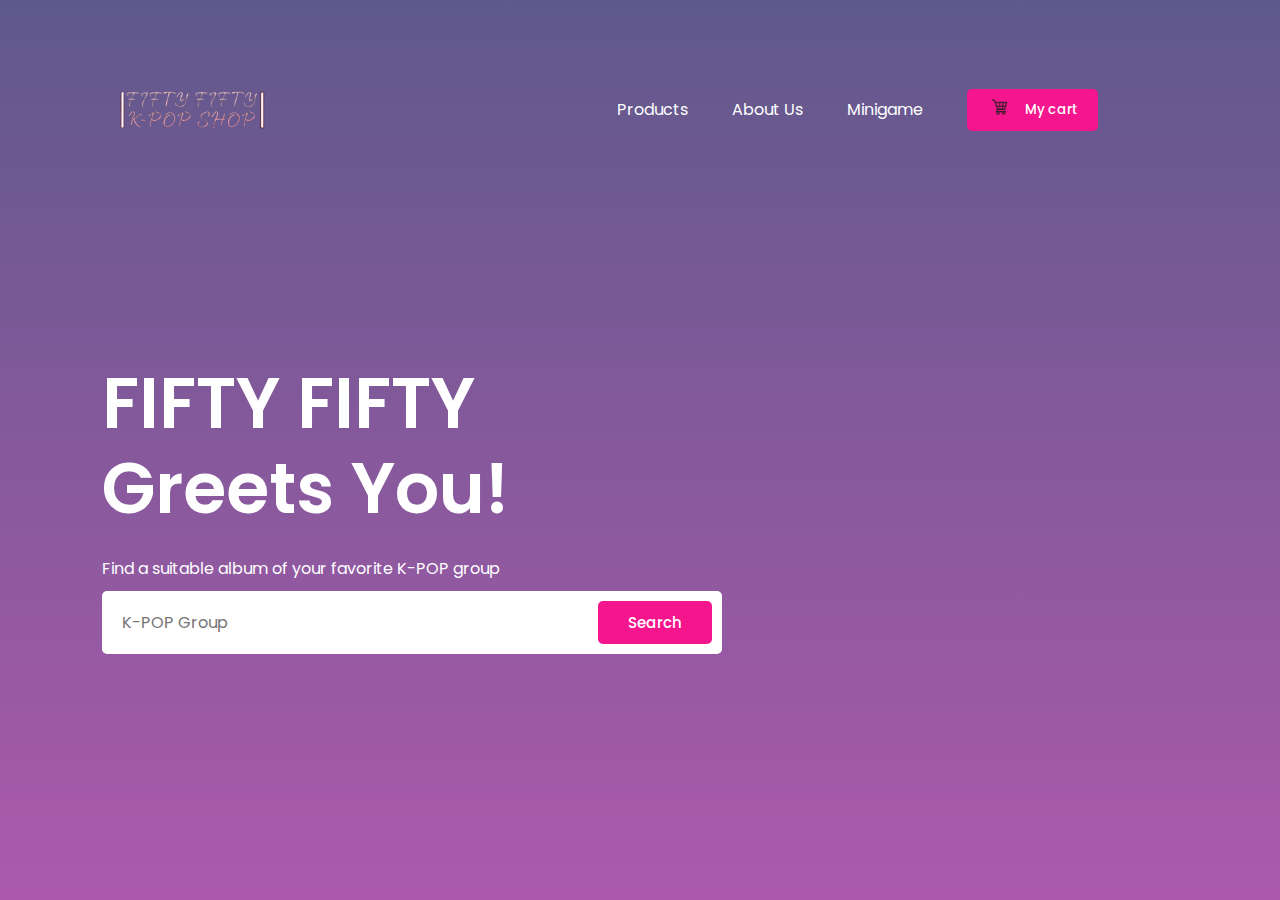
<file: index.html>
<!DOCTYPE html>
<html lang="en">
<head>
    <meta charset="UTF-8">
    <meta http-equiv="X-UA-Compatible" content="IE=edge">
    <meta name="viewport" content="width=device-width, initial-scale=1.0">
    <link rel="icon" href="img/felix.png" type="image/x-icon">
    <title>FIFTY FIFTY | K-POP Staff SHOP</title>
    <link rel="stylesheet" href="css/styles_home.css">
    <link rel="stylesheet" href="https://fonts.googleapis.com/css2?family=Poppins:wght@400;600&display=swap">

</head>
<body>
<div class="container">
    <nav>
        <img src="img/logo.png" class="logo">
        <ul>
            <li><a href="products.html">Products</a></li>
            <li><a href="about.html">About Us</a></li>
            <li><a href="minigame.html">Minigame</a></li>
            <li><button class="btn">
                <a href="cart.html">
                    <img src="img/cart.webp" alt="Cart Icon">
                    <span>My cart</span> 
                </a>
            </button></li>
        </ul>
    </nav>
    <div class="content">
        <h1>FIFTY FIFTY<br>Greets You!</h1>
        <p>Find a suitable album of your favorite K-POP group</p>
        <form>
            <input type="text" placeholder="K-POP Group">
            <button type="submit" class="btn">Search</button>
        </form>
    </div>
</div>
</body>
</html>
</file>
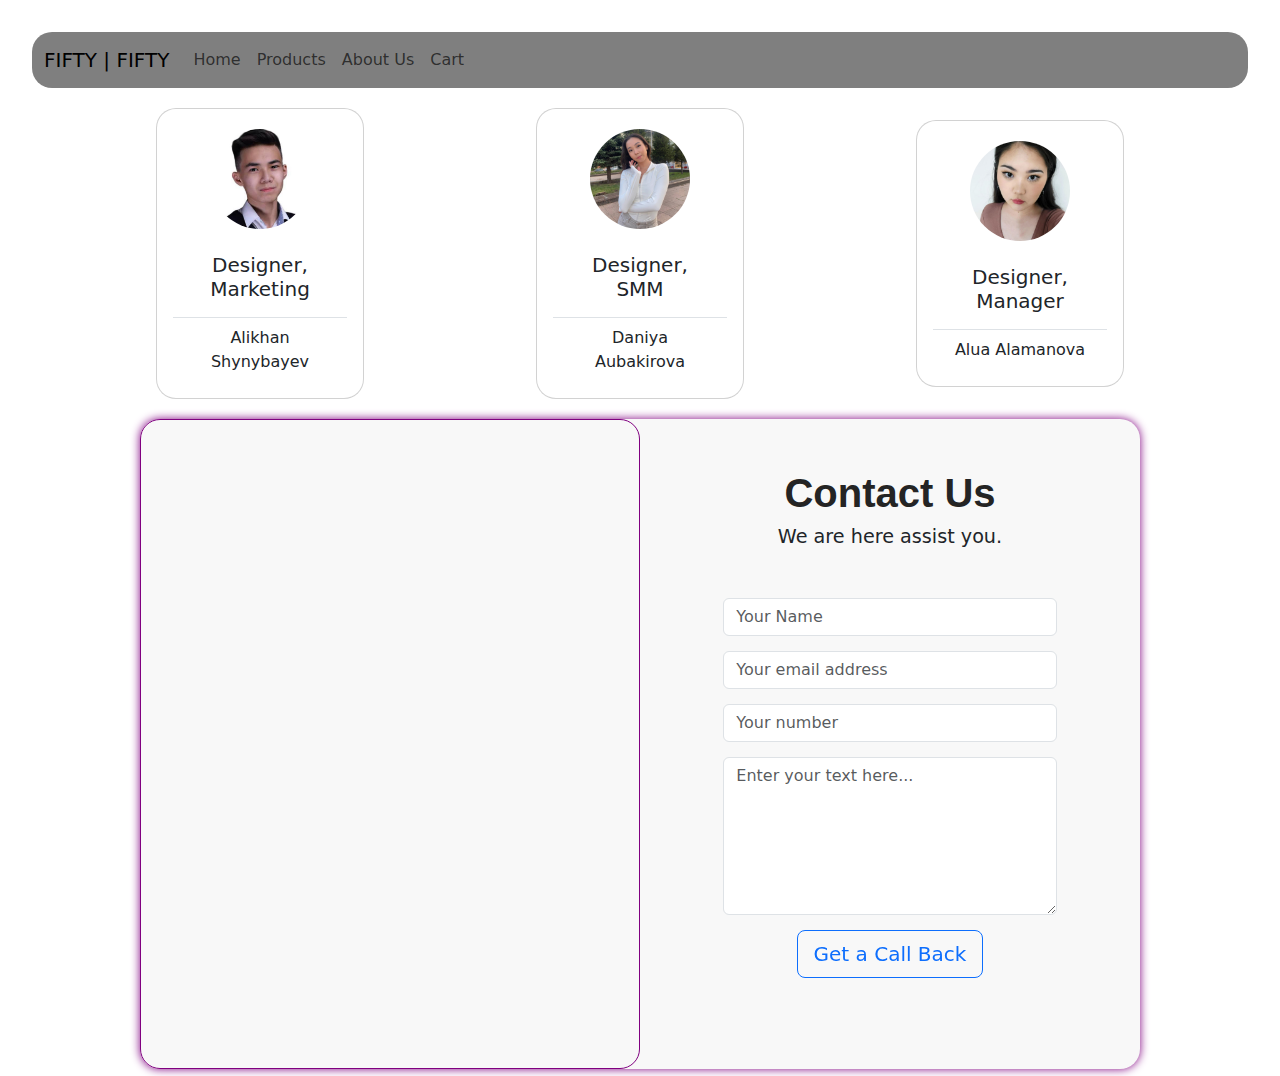
<file: about.html>
<!DOCTYPE html>
<html lang="en">
<head>
    <meta charset="UTF-8">
    <meta name="viewport" content="width=device-width, initial-scale=1.0">
    <link rel="icon" href="img/felix.png" type="image/x-icon">
    <link rel="stylesheet" href="css/styles_about.css">
    <link rel="stylesheet" href="https://fonts.googleapis.com/css2?family=Poppins:wght@400;600&display=swap">
    <link href="https://cdn.jsdelivr.net/npm/bootstrap@5.3.1/dist/css/bootstrap.min.css" rel="stylesheet">
    <title>About Us</title>
</head>
<body>
    <header>
        <nav class="navbar navbar-expand-sm" style="background-color: rgba(0, 0, 0, 0.5);">
            <div class="container-fluid">
                <a class="navbar-brand">FIFTY | FIFTY</a>
                <div class="collapse navbar-collapse" id="collapsibleNavbar">
                    <ul class="navbar-nav">
                        <li class="nav-item">
                            <a class="nav-link" href="home.html">Home</a>
                        </li>
    
                        <li class="nav-item">
                            <a class="nav-link" href="products.html">Products</a>
                        </li>
    
                        <li class="nav-item">
                            <a class="nav-link" href="about.html">About Us</a>
                        </li>  
    
                        <li class="nav-item">
                            <a class="nav-link" href="cart.html">Cart</a>
                        </li>  
                    </ul>
                    
                </div>
            </div>
        </nav>
    </header>
    <section class="creators">
        <div class="container">
            <div class="row">
                <div class="col-md-4">
                    <div class="card" style="width: 13rem; border-radius: 20px;">
                        <img class="card-img-top rounded-circle mx-auto d-block" src="img/alikh.jpg" alt="Card image cap" style="max-width: 100px; margin-top: 20px;">
                        <div class="card-body" style="text-align: center;">
                            <ul class="list-group list-group-flush">
                                <li class="list-group-item"><h5 class="card-title">Designer, Marketing</h5></li>
                                <li class="list-group-item">Alikhan Shynybayev</li>
                            </ul>
                        </div>
                    </div>
                </div>
                <div class="col-md-4">
                    <div class="card" style="width: 13rem; border-radius: 20px;">
                        <img class="card-img-top rounded-circle mx-auto d-block" src="img/daniya.jpg" alt="Card image cap" style="max-width: 100px; margin-top: 20px;">
                        <div class="card-body" style="text-align: center;">
                            <ul class="list-group list-group-flush">
                                <li class="list-group-item"><h5 class="card-title">Designer, <br>SMM</h5></li>
                                <li class="list-group-item">Daniya Aubakirova</li>
                            </ul>
                        </div>
                    </div>
                </div>
                <div class="col-md-4">
                    <div class="card" style="width: 13rem; border-radius: 20px;">
                        <img class="card-img-top rounded-circle mx-auto d-block" src="img/alua.jpg" alt="Card image cap" style="max-width: 100px; margin-top: 20px;">
                        <div class="card-body" style="text-align: center;">
                            <ul class="list-group list-group-flush">
                                <li class="list-group-item"><h5 class="card-title">Designer, Manager</h5></li>
                                <li class="list-group-item">Alua Alamanova</li>
                            </ul>
                        </div>
                    </div>
                </div>
            </div>
        </div>
    </section>
    <section id="contact">
        <div class="container2" id="contact-us">
            <div class="map">
                <iframe src="https://www.google.com/maps/embed?pb=!1m18!1m12!1m3!1d2506.044927235221!2d71.40462671306561!3d51.08917837160327!2m3!1f0!2f0!3f0!3m2!1i1024!2i768!4f13.1!3m3!1m2!1s0x424585af46faabe1%3A0x4bf7a1badd3a8837!2z0KLQoNCmIE1FR0EgU2lsayBXYXk!5e0!3m2!1sru!2skz!4v1694775279419!5m2!1sru!2skz" width="500px" height="650px" frameborder="0" style="border: 1px solid purple; border-radius: 20px;" allowfullscreen></iframe>
            </div>
            <div class="contact-form">
                <h3 class="title">Contact Us</h3>
                <h4 class="subtitle">We are here assist you.</h4>
                <form>
                    <div class="col-sm-8" style="margin: auto; margin-bottom: 3%;">
                        <input type="name" class="form-control" id="Name" placeholder="Your Name">
                    </div>
                    <div class="col-sm-8" style="margin: auto; margin-bottom: 3%;">
                        <input type="email" class="form-control" id="email" placeholder="Your email address">
                    </div>
                    <div class="col-sm-8" style="margin: auto; margin-bottom: 3%;">
                        <input type="tel" class="form-control" id="tel" placeholder="Your number">
                    </div>
                    <div class="col-sm-8" style="margin: auto; margin-bottom: 3%;">
                        <textarea class="form-control" id="customTextarea" rows="6" placeholder="Enter your text here..." readonly></textarea>
                    </div>
                    <!-- <textarea name="text" id="" rows="8" placeholder="Your Message"></textarea> -->
                    <button type="button" class="btn btn-outline-primary btn-lg">Get a Call Back</button>
                </form>
            </div>
        </div>
    </section>
</body>
</html>
</file>
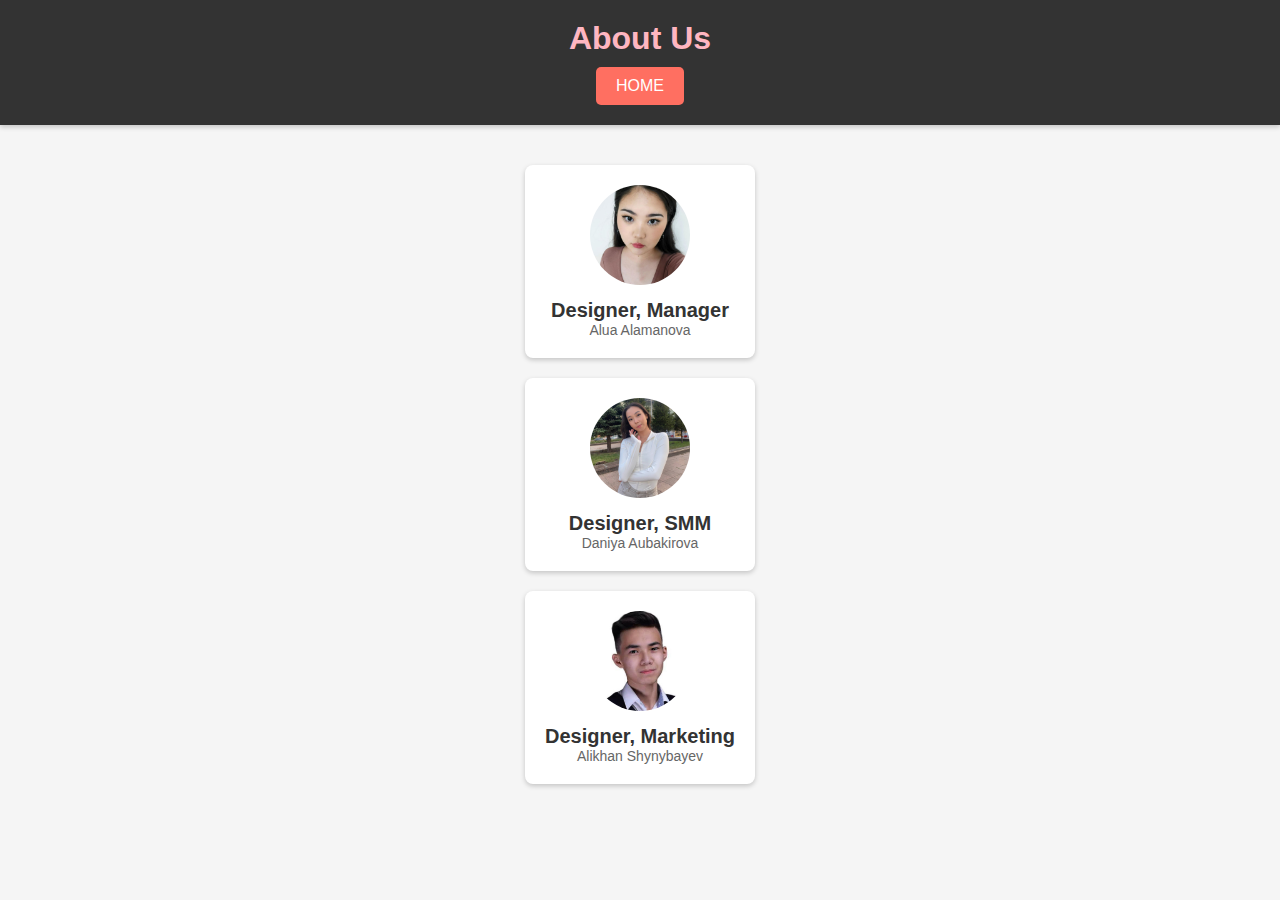
<file: AboutUs.html>
<!DOCTYPE html>
<html lang="en">
<head>
    <meta charset="UTF-8">
    <meta name="viewport" content="width=device-width, initial-scale=1.0">
    <link rel="icon" href="img/felix.png" type="image/x-icon">
    <link rel="stylesheet" href="css/styleabout.css">
    <link rel="stylesheet" href="https://fonts.googleapis.com/css2?family=Poppins:wght@400;600&display=swap">
    <title>About Us</title>
</head>
<body>
<header>
    <h1>About Us</h1>
        <a href="home.html" class="header-button">HOME</a>
</header>
<section class="creators">
    <div class="creators-section">
        <div class="creator">
            <img src="img/alua.jpg" alt="Creator 1">
            <h2>Designer, Manager</h2>
            <p>Alua Alamanova</p>
        </div>
        <div class="creator">
            <img src="img/daniya.jpg" alt="Creator 2">
            <h2>Designer, SMM</h2>
            <p>Daniya Aubakirova</p>
        </div>
        <div class="creator">
            <img src="img/alikh.jpg" alt="Creator 3">
            <h2>Designer, Marketing</h2>
            <p>Alikhan Shynybayev</p>
        </div>
    </div>
</body>
</html>
</file>
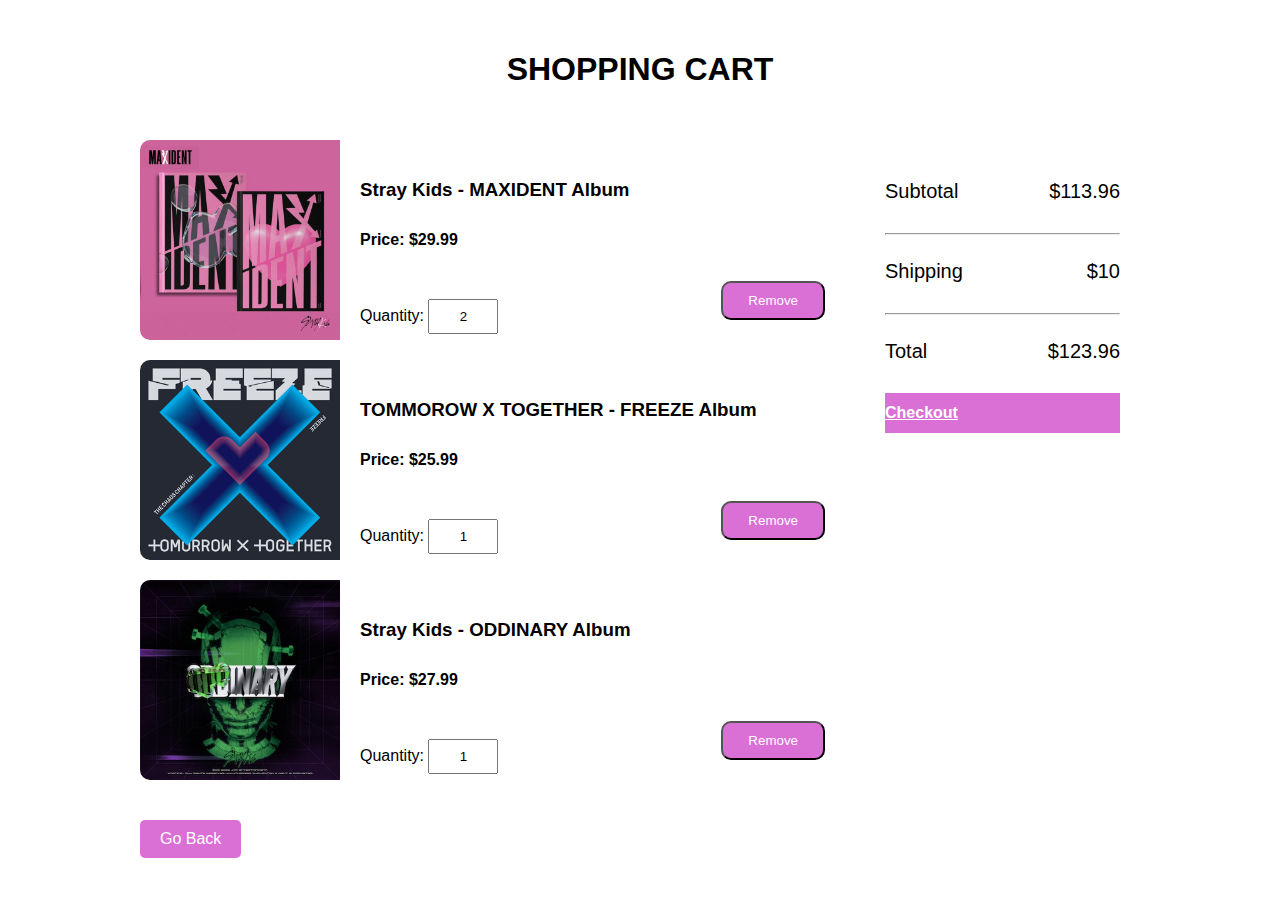
<file: cart.html>
<!DOCTYPE html>
<html lang="en">
<head>
  <meta charset="UTF-8">
  <meta name="viewport" content="width=device-width, initial-scale=1.0">
  <link rel="stylesheet" href="css/styles_cart.css">
  <link rel="icon" href="img/felix.png" type="image/x-icon">
  <link rel="stylesheet" href="https://fonts.googleapis.com/css2?family=Poppins:wght@400;600&display=swap">
  <title>FIFTY FIFTY | Shopping Cart</title>
</head>
<body>
<div class="wrapper">
  <h1>Shopping cart</h1>
  <div class="project">
    <div class="shop">
      <div class="box">
        <img src="img/maxident.jpg" alt="maxident">
        <div class="content">
          <h3>Stray Kids - MAXIDENT Album</h3>
          <h4>Price: $29.99</h4>
          <p class="unit">Quantity: <input value="2"></p>
          <button class="bttn">Remove</button>
        </div>
      </div>
      <div class="box">
        <img src="img/freeze.png" alt="freeze">
        <div class="content">
          <h3>TOMMOROW X TOGETHER - FREEZE Album</h3>
          <h4>Price: $25.99</h4>
          <p class="unit">Quantity: <input value="1"></p>
          <button class="bttn">Remove</button>
        </div>
      </div>
      <div class="box">
        <img src="img/oddinary.jpeg" alt="oddinary">
        <div class="content">
          <h3>Stray Kids - ODDINARY Album</h3>
          <h4>Price: $27.99</h4>
          <p class="unit">Quantity: <input value="1"></p>
          <button class="bttn">Remove</button>
        </div>
      </div>
    </div>
    <div class="right-bar">
      <p><span>Subtotal</span> <span>$113.96</span></p>
      <hr>
      <p><span>Shipping</span> <span>$10</span></p>
      <hr>
      <p><span>Total</span> <span>$123.96</span></p>
      <a href="#checkout">Checkout</a>
    </div>
  </div>
  <a href="products.html" class="return">Go Back</a>
</div>
</body>
</html>
</file>
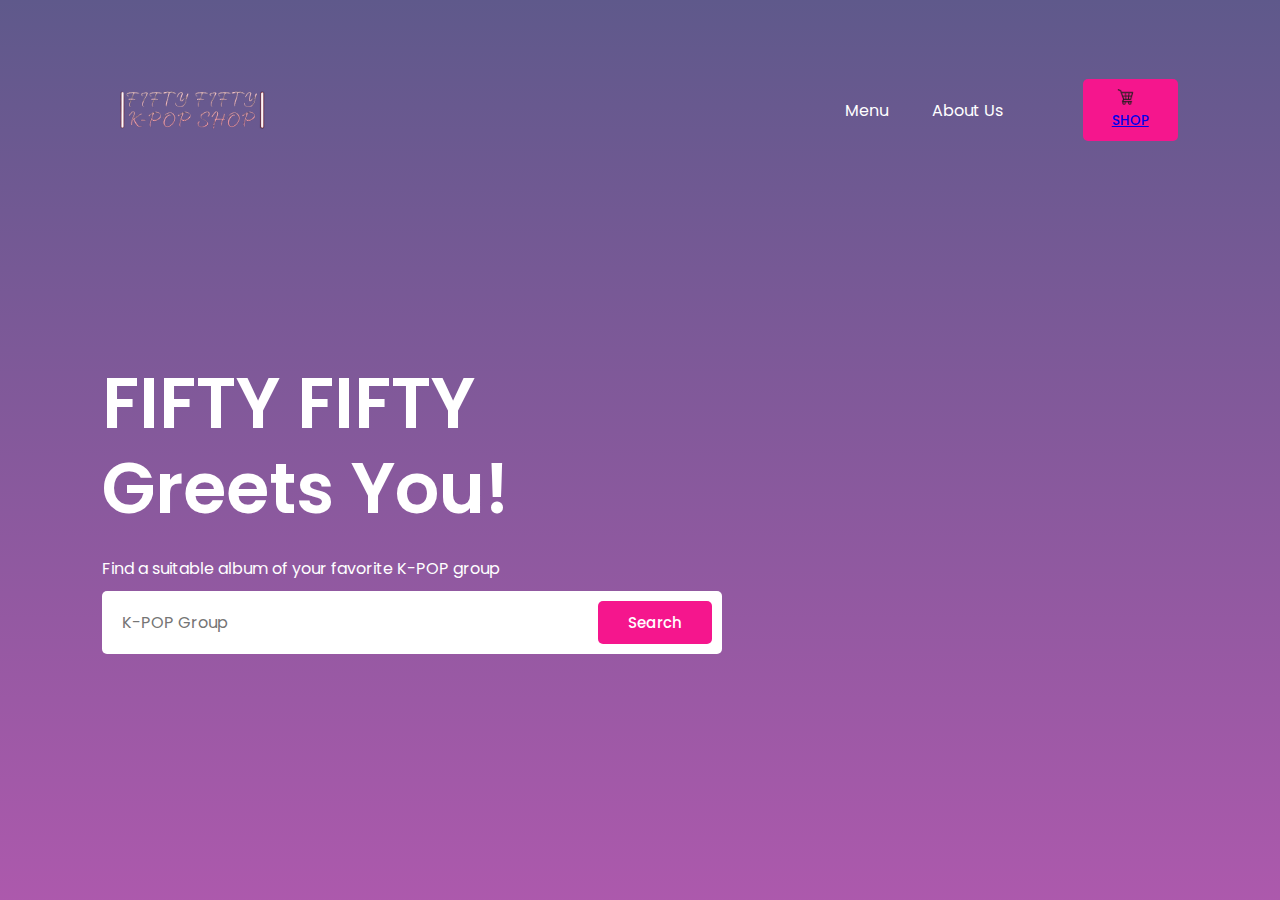
<file: home.html>
<!DOCTYPE html>
<html lang="en">
<head>
    <meta charset="UTF-8">
    <meta http-equiv="X-UA-Compatible" content="IE=edge">
    <meta name="viewport" content="width=device-width, initial-scale=1.0">
    <link rel="icon" href="img/felix.png" type="image/x-icon">
    <title>FIFTY FIFTY | K-POP Staff SHOP</title>
    <link rel="stylesheet" href="css/styles_home.css">
    <link rel="stylesheet" href="https://fonts.googleapis.com/css2?family=Poppins:wght@400;600&display=swap">

</head>
<body>
<div class="container">
    <nav>
        <img src="img/logo.png" class="logo">
        <ul>
            <li><a href="products.html">Menu</a></li>
            <li><a href="about.html">About Us</a></li>
        </ul>
        <button class="btn">
            <a href="products.html">
                <img src="img/cart.webp" alt="Cart Icon"> <!-- Moved the image before the text -->
                <span>SHOP</span> <!-- Added a span element for SHOP text -->
            </a>
        </button>
    </nav>
    <div class="content">
        <h1>FIFTY FIFTY<br>Greets You!</h1>
        <p>Find a suitable album of your favorite K-POP group</p>
        <form>
            <input type="text" placeholder="K-POP Group">
            <button type="submit" class="btn">Search</button>
        </form>
    </div>
</div>
</body>
</html>
</file>
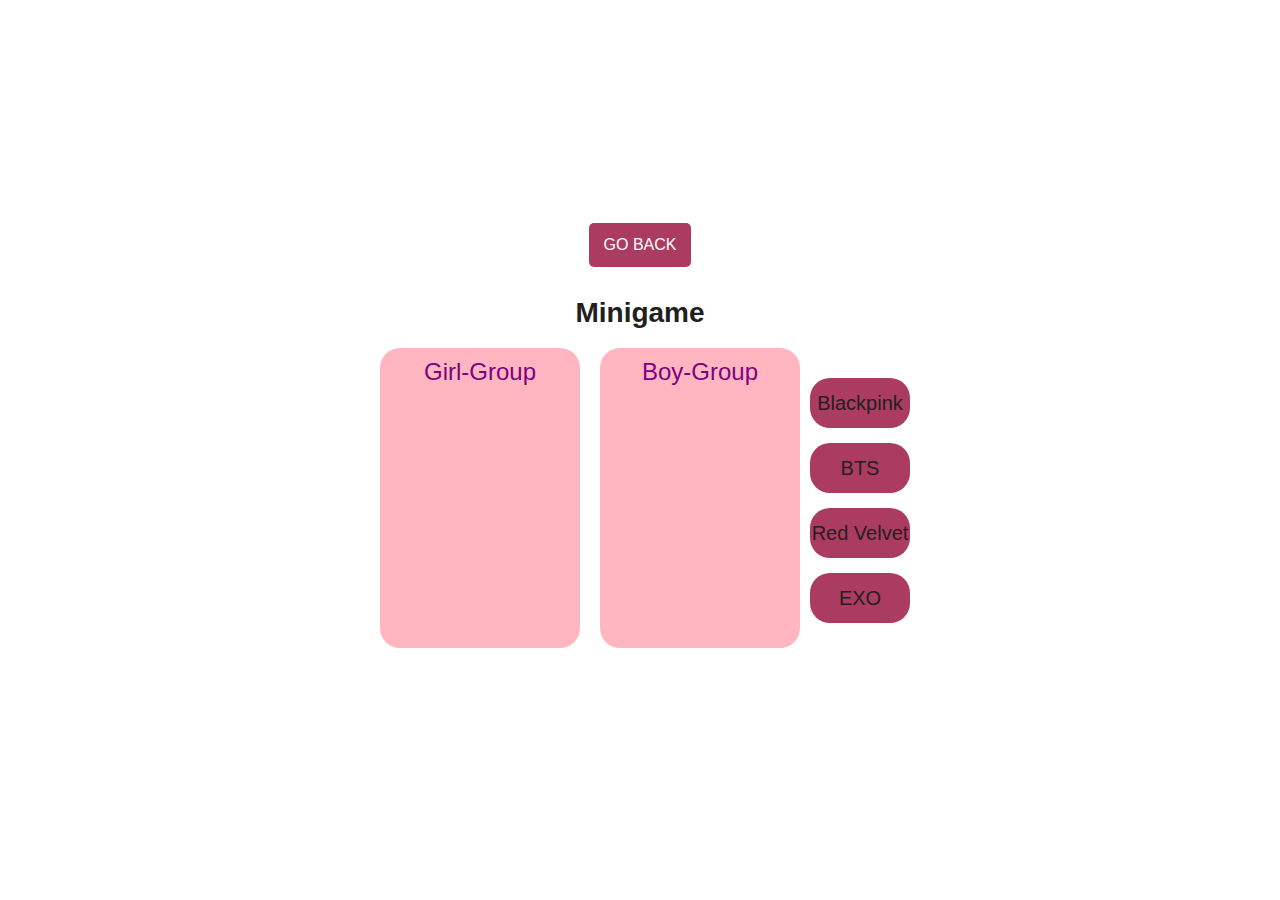
<file: minigame.html>
<!DOCTYPE html>
<html lang="en">
<head>
    <meta charset="UTF-8">
    <meta name="viewport" content="width=device-width, initial-scale=1.0">
    <title>Drag and Drop Game</title>
    <link href="https://cdn.jsdelivr.net/npm/bootstrap@5.3.1/dist/css/bootstrap.min.css" rel="stylesheet">
    <script src="https://cdn.jsdelivr.net/npm/bootstrap@5.3.1/dist/js/bootstrap.bundle.min.js"></script>
    <link rel="stylesheet" href="css/styles_minigame.css">
</head>
<header>
    <script>
        function goBack() {
            window.location.href = "index.html";
        }
    </script>
    <button class="goback-button" onclick="goBack()">GO BACK</button>
</header>
<body>
    <div class="col-md-6 d-flex justify-content-center" style="text-align: center;">
            <div class="mini-game">
                <h4>Minigame</h4>
                <div class="game" style="display: flex; align-items: center; justify-content: center;">
                    <div class="category" id="girl-group">
                        <h2>Girl-Group</h2>
                    </div>
                    <div class="category" id="boy-group">
                        <h2>Boy-Group</h2>
                    </div>
                    <div asnwers>
                    <div class="group" draggable="true" id="blackpink"><h5>Blackpink</h5></div>
                    <div class="group" draggable="true" id="bts"><h5>BTS</h5></div>
                    <div class="group" draggable="true" id="red-velvet"><h5>Red Velvet</h5></div>
                    <div class="group" draggable="true" id="exo"><h5>EXO</h5></div>
                    </div>
                </div>
            </div>
    </div>
</body>
<script src="js/minigame.js"></script>
</html>
</file>
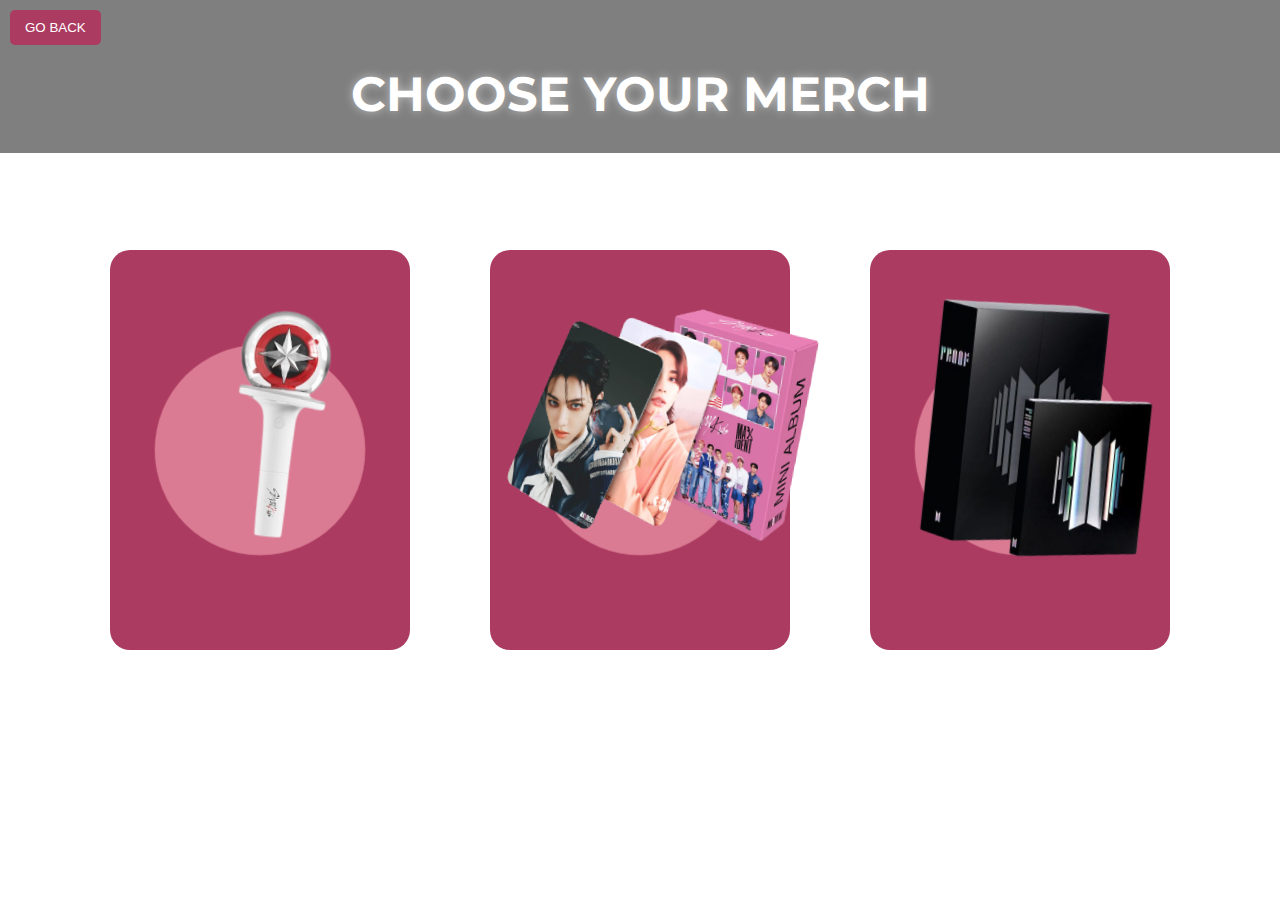
<file: moreproducts.html>
<!DOCTYPE html>
<html lang="en">
<head>
  <meta charset="UTF-8" />
  <meta http-equiv="X-UA-Compatible" content="IE=edge" />
  <link rel="icon" href="img/felix.png" type="image/x-icon">
  <title>FIFTY FIFTY | K-POP Staff SHOP</title>
  <meta name="viewport" content="width=device-width, initial-scale=1.0" />
  <link rel="stylesheet" href="css/styles_moreproducts.css" />
  <title>More Products</title>
</head>
<body>
<div class="header">
  <button class="goback-button" onclick="goBack()">GO BACK</button>
  <h1>CHOOSE YOUR MERCH</h1>
</div>
<div class="container">
  <div class="box">
    <h2 class="name">LIGHTSTICKS</h2>
    <a href="#" class="buy">Buy Now</a>
    <div class="circle"></div>
    <img src="img/skzlight.png" class="product" alt="skz lightstick" />
  </div>
  <div class="box">
    <h2 class="name">K-POP CARDS</h2>
    <a href="#" class="buy">Buy Now</a>
    <div class="circle"></div>
    <img src="img/skzcards.png" class="product" alt="cards" />
  </div>
  <div class="box">
    <h2 class="name">ALBUMS</h2>
    <a href="#" class="buy">Buy Now</a>
    <div class="circle"></div>
    <img src="img/btsproof.png" class="product" alt="bts album" />
  </div>
</div>
</body>
<script src="js/moreproducts.js"></script>
<script type="text/javascript">
  VanillaTilt.init(document.querySelectorAll(".box"), {
    max: 25,
    speed: 200,
    scale: 1.1,
  });
  function goBack() {
    window.location.href = "products.html";
  }
</script>
</html>
</file>
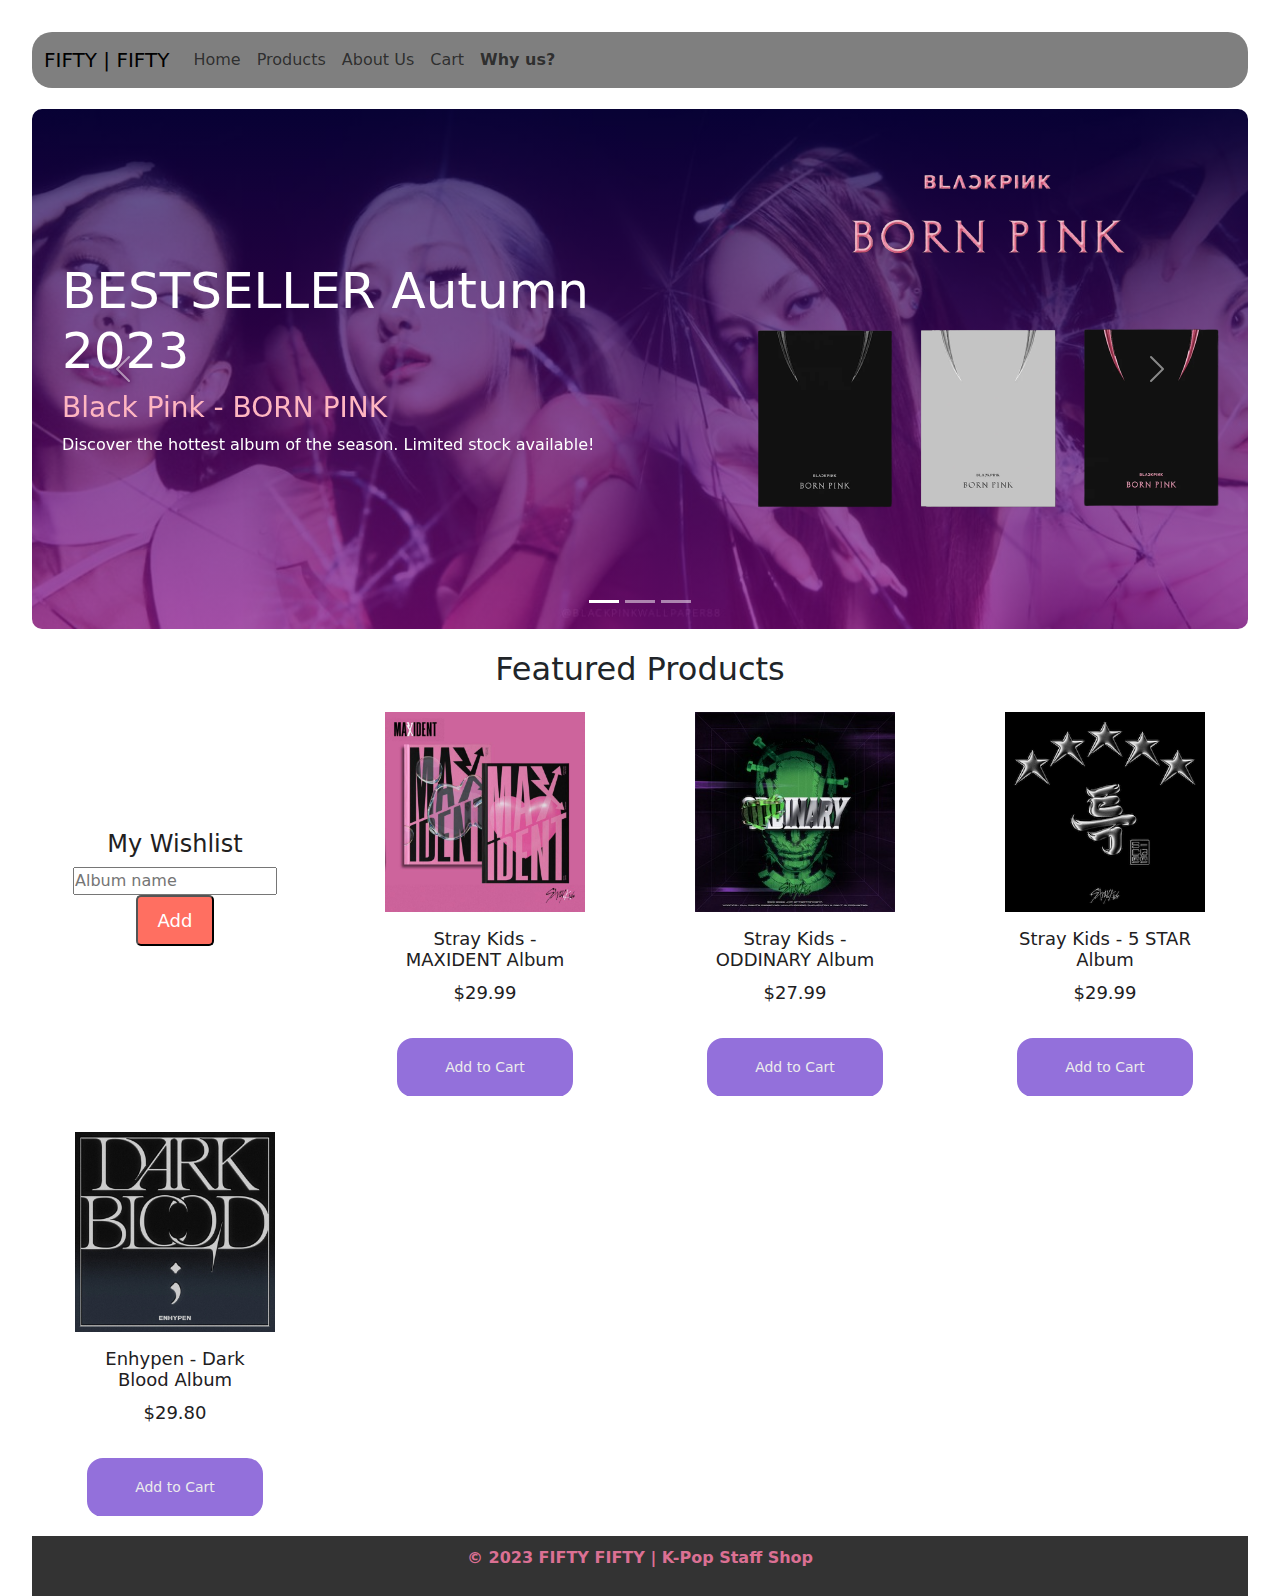
<file: products.html>
<!DOCTYPE html>
<html>
<head>
    <meta charset="utf-8">
    <meta name="viewport" content="width=device-width, initial-scale=1">
    <link rel="stylesheet" href="css/styles_products.css">
    <link rel="icon" href="img/felix.png" type="image/x-icon">
    <link href="https://cdn.jsdelivr.net/npm/bootstrap@5.3.1/dist/css/bootstrap.min.css" rel="stylesheet">
    <script src="https://cdn.jsdelivr.net/npm/bootstrap@5.3.1/dist/js/bootstrap.bundle.min.js"></script>
    <script src="js/timer.js"></script>
    <!-- <link rel="stylesheet" href="https://fonts.googleapis.com/css2?family=Poppins:wght@400;600&display=swap"> -->
    <title>FIFTY FIFTY | MENU</title>
</head>
<body>
<header>
        <nav class="navbar navbar-expand-sm" style="background-color: rgba(0, 0, 0, 0.5);">
            <div class="container-fluid">
                <a class="navbar-brand">FIFTY | FIFTY</a>
                <div class="collapse navbar-collapse" id="collapsibleNavbar">
                    <ul class="navbar-nav">
                        <li class="nav-item">
                            <a class="nav-link" href="index.html">Home</a>
                        </li>

                        <li class="nav-item">
                            <a class="nav-link" href="products.html">Products</a>
                        </li>

                        <li class="nav-item">
                            <a class="nav-link" href="about.html">About Us</a>
                        </li>  

                        <li class="nav-item">
                            <a class="nav-link" href="cart.html">Cart</a>
                        </li>  

                        <li class="nav-item">
                            <a class="nav-link" href="whyus.html" style="font-weight: bold;">Why us?</a>
                        </li> 
                    </ul>
                </div>
            </div>
        </nav>
</header>
<section class="bestseller">
    <div id="demo" class="carousel slide" data-bs-ride="carousel">

        <div class="carousel-indicators">
            <button type="button" data-bs-target="#demo" data-bs-slide-to="0" class="active"></button>
            <button type="button" data-bs-target="#demo" data-bs-slide-to="1"></button>
            <button type="button" data-bs-target="#demo" data-bs-slide-to="2"></button>
        </div>

        <div class="carousel-inner">

            <div class="carousel-item active">
                <div class="bestseller-content" style="background-image: linear-gradient(rgba(9, 0, 77, 0.65), rgba(128, 0, 128, 0.65)), url('img/blackpink.jpg_large');">
                    <div class="bestseller-text">
                        <h2>BESTSELLER Autumn 2023</h2>
                        <h3>Black Pink - BORN PINK</h3>
                        <p>Discover the hottest album of the season. Limited stock available!</p>
                    </div>
                    <div class="bestseller-image">
                        <img src="img/bp.png" alt="Bestseller Album">
                    </div>
                </div>
            </div>
            
            <div class="carousel-item">
                <div class="bestseller-content" style="background-image: linear-gradient(rgba(255, 127, 80, 0.65), rgba(128, 0, 128, 0.65)), url('img/le ser.jpg');">
                    <div class="bestseller-text">
                        <h2>#1 PICK FROM CUSTOMERS</h2>
                        <h3>LE SSERAFIM - UNFORGIVEN</h3>
                        <p>Antifragile girls in your area with new UNFORGIVEN Album!</p>
                    </div>
                    <div class="bestseller-image">
                        <img src="img/unfor.png" alt="Bestseller Album">
                    </div>
                </div>
            </div>

            <div class="carousel-item">
                <div class="bestseller-content" style="background-image: linear-gradient(rgba(128, 0, 128, 0.65), rgba(255, 0, 0, 0.4)), url('img/aespa.jpg');">
                    <div class="bestseller-text">
                        <h2>MONSTER GIRL GROUP</h2>
                        <h3>AESPA - MY WORLD</h3>
                        <p>SAVAGE Girl-Group that capture the whole WORLD with their concept!</p>
                        <div class="timer">
                            <h3>LIMITED TIME COLLECTION:<br><span id="timer">00:00:00</span></h3>
                        </div>
                    </div>
                    
                    <div class="bestseller-image">
                        <img src="img/my world.png" alt="Bestseller Album">
                    </div>
                </div>
            </div>
        </div>
        
        <button class="carousel-control-prev" type="button" data-bs-target="#demo" data-bs-slide="prev">
            <span class="carousel-control-prev-icon"></span>
        </button>
        <button class="carousel-control-next" type="button" data-bs-target="#demo" data-bs-slide="next">
            <span class="carousel-control-next-icon"></span>
        </button>
      </div>

</section>


<section class="products">
    <h2>Featured Products</h2>
    <div class="all-products">
        <div class="row">
            
            <div class="col-md-3 d-flex justify-content-center align-items-center">
                <div class="product todo-list">
                    <h4>My Wishlist</h4>
                    <div class="input-container">
                        <input type="text" id="task" placeholder="Album name">
                        <button id="addTask" class="product-btn">Add</button>
                    </div>
                    <ul id="taskList" class="product-info" style="padding-left: 0%;">
                        
                    </ul>
                </div>
            </div>

            <div class="col-md-3 d-flex justify-content-center align-items-center">
                <div class="product">
                    <img src="img/maxident.jpg">
                    <div class="product-info">
                        <h4 class="product-title">Stray Kids - MAXIDENT Album
                        </h4>
                        <p class="product-price">$29.99</p>
                        <a class="product-btn" href="cart.html">Add to Cart</a>
                    </div>
                </div>
            </div>

            <div class="col-md-3 d-flex justify-content-center align-items-center">
                <div class="product">
                    <img src="img/oddinary.jpeg">
                    <div class="product-info">
                        <h4 class="product-title">Stray Kids - ODDINARY Album
                        </h4>
                        <p class="product-price">$27.99</p>
                        <a class="product-btn" href="cart.html">Add to Cart</a>
                    </div>
                </div>
            </div>

            <div class="col-md-3 d-flex justify-content-center align-items-center">
                <div class="product">
                    <img src="img/5star.png">
                    <div class="product-info">
                        <h4 class="product-title">Stray Kids - 5 STAR Album
                        </h4>
                        <p class="product-price">$29.99</p>
                        <a class="product-btn" href="cart.html">Add to Cart</a>
                    </div>
                </div>
            </div>
        </div>
        <div class="row">

            <div class="col-md-3 d-flex justify-content-center align-items-center">    
                <div class="product">
                    <img src="img/enhypen.jpg">
                    <div class="product-info">
                        <h4 class="product-title">Enhypen - Dark Blood Album
                        </h4>
                        <p class="product-price">$29.80</p>
                        <a class="product-btn" href="cart.html">Add to Cart</a>
                    </div>
                </div>
            </div>

        </div>
        
    </div>
    <script src="js/todo.js"></script>
</section>

<footer>
    <p><strong>&copy; 2023 FIFTY FIFTY | K-Pop Staff Shop</strong></p>
</footer>
</body>

</html>
</file>
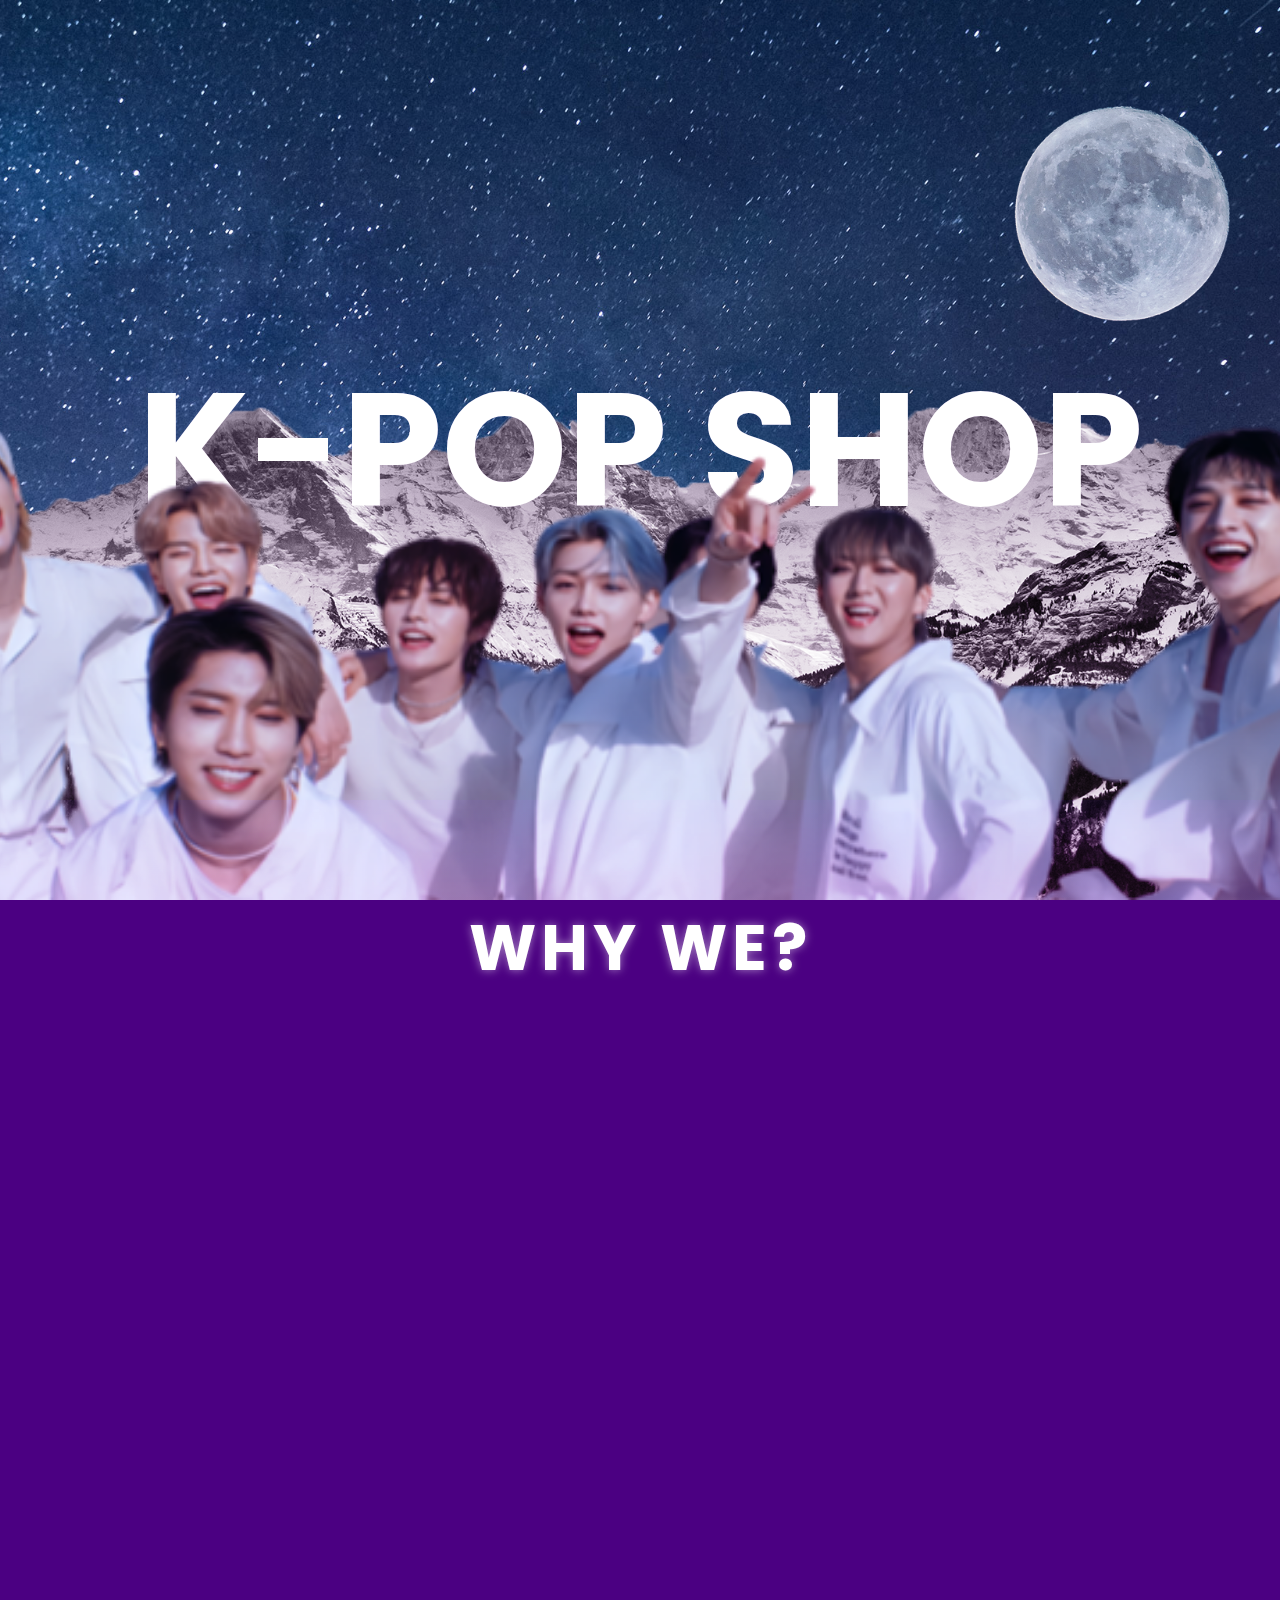
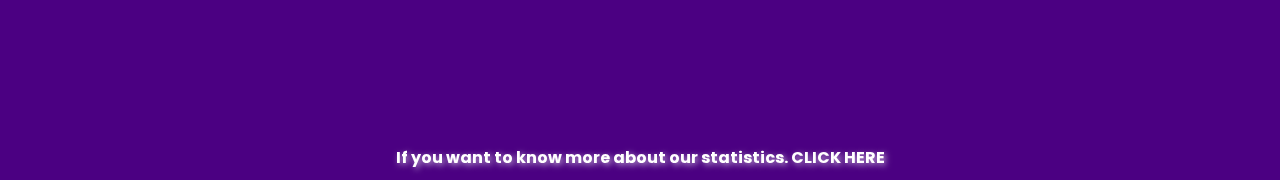
<file: whyus.html>
<!DOCTYPE html>
<html lang="en">
<head>
    <meta charset="UTF-8">
    <meta http-equiv="X-UA-Compatible" content="IE=edge">
    <meta name="viewport" content="width=device-width, initial-scale=1.0">
    <link rel="icon" href="img/felix.png" type="image/x-icon">
    <title>Why us</title>
    <link rel="stylesheet" href="css/styles_whyus.css">
    <link rel="stylesheet" href="https://fonts.googleapis.com/css2?family=Poppins:wght@400;600&display=swap">
</head>
<body>
    <div class="container2">
        <section>
            <img src="img/bg.jpg" id="bg">
            <img src="img/moon.png" id="moon">
            <img src="img/mountain.png" id="mountain">
            <img src="img/roadskz.png" id="road">
            <h2 id="text">K-POP SHOP</h2>
        </section>
    </div>
    <div class="content">
        <h1>WHY WE?</h1>
        <p class="reveal-text">
            Our team cooperates with many Korean suppliers. We are engaged in logistics, packaging, and design. Therefore, 3000+ buyers trust us.
            More about us: Our passion for K-pop and dedication to quality service set us apart. We continuously source the latest releases and hard-to-find items to cater to all K-pop enthusiasts. Our commitment to authenticity and customer satisfaction drives our business. We offer competitive pricing, secure packaging, and swift delivery to your doorstep.
            Whether you're a seasoned collector or a newcomer to K-pop, we have something for everyone. Our website is designed to make your shopping experience easy and enjoyable. Browse through a vast collection of albums, merchandise, and exclusive items. With years of experience, we have built a loyal customer base who appreciate our attention to detail and personalized service.
            Join our K-pop community today and discover the joy of collecting and celebrating your favorite artists. We are more than just a shop; we are a hub for K-pop fans to connect, share, and indulge in their passion for music and culture.
        </p>
        <a href="monitoring.html">If you want to know more about our statistics. CLICK HERE</a>
    </div>

    <script src="js/whyus.js"></script> 
</body>
</html>
</file>
<file: css/styles_home.css>
*{
    margin: 0;
    padding: 0;
    font-family: 'poppins', sans-serif;
    box-sizing: border-box;
}
.container{
    width: 100%;
    min-height: 100vh;
    background-image: linear-gradient(rgba(9, 0, 77, 0.65), rgba(128, 0, 128, 0.65)), url('https://kpopreviewed.files.wordpress.com/2021/10/straykids_cheese.jpg?w=1200&h=690&crop=1');
    background-size: cover;
    background-position: center;
    padding: 10px 8%;
}
nav{
    width: 100%;
    display: flex;
    align-items: center;
    justify-content: space-between;
    padding: 10px 0;
}
.logo{
    width: 180px;
    cursor: pointer;
}
nav ul{
    list-style: none;
    width: 100%;
    text-align: right;
    padding-right: 60px;
}
nav ul li{
    display: inline-block;
    margin: 10px 20px;
}
nav ul li a{
    color: #fff;
    text-decoration: none;
}
.btn{
    display: flex;
    align-items: center;
    padding: 10px 20px;
    border: 0;
    outline: 0;
    border-radius: 5px;
    background: #f5168d;
    color: #fff;
    font-weight: 500;
    cursor: pointer;
}
.btn img{
    width: 25px;
    margin-right: 10px;
}
.content{
    margin-top: 14%;
    color: #fff;
    max-width: 620px;
}
.content h1{
    font-size: 70px;
    font-weight: 600;
    line-height: 85px;
    margin-bottom: 25px;
}
.content form{
    display: flex;
    align-items: center;
    background: #fff;
    border-radius: 5px;
    padding: 10px;
    margin-top: 10px;
}
.content form input{
    border: 0;
    outline: 0;
    width: 100%;
    font-size: 16px;
    padding-left: 10px;
}
.content form .btn{
    font-size: 15px;
    padding: 10px 30px;
}
</file>
<file: css/styles_cart.css>
body{
    background-image: url('https://static.vecteezy.com/system/resources/previews/003/641/130/original/colorful-pink-blurred-backgrounds-valentine-s-day-pink-background-abstract-gradient-light-pink-illustration-free-vector.jpg');
    font-family: 'popins', sans-serif;
}
.wrapper{
    max-width: 1000px;
    margin: 0 auto;
}
.wrapper h1{
    padding: 30px 0;
    text-align: center;
    text-transform: uppercase;
}
.project{
    display:flex;
}
.shop{
    flex: 75%;
}
.box{
    display: flex;
    width: 100%;
    height: 200px;
    overflow: hidden;
    margin-bottom: 20px;
    background: #fff;
    border-radius: 10px;
}
.box:hover{
    box-shadow: 5px 15px 25px rgba(128, 0, 128, 0.7); /* Purple shadow with 70% opacity */
    transform: scale(1.02);
}
.box img{
    width: 300px;
    height: 200px;
    object-fit: cover;
}
.content{
    padding: 20px;
    position: relative;
    width: 100%;
}
.content h3{
    margin-bottom: 30px;
}
.content h4{
    margin-bottom:50px;
}
.bttn {
    background-color: orchid;
    color: #fff;
    cursor: pointer;
    border-radius: 10px;
    padding: 10px 25px;
    position: absolute;
    bottom: 20px;
    right: 20px;
}

.bttn:hover {
    background-color: #76bfb6;
}

.unit input{
    width: 50px;
    padding: 8px;
    text-align: center;
}

.right-bar{
    flex: 25%;
    margin-left: 20px;
    padding: 20px;
    height: 400px;
    border-radius: 5px;
    background: #fff;
}
.right-bar hr{
    margin-bottom: 25px;
}
.right-bar p{
    display: flex;
    justify-content: space-between;
    margin-bottom: 30px;
    font-size: 20px;
}
.right-bar a{
    background-color: orchid;
    color: #fff;
    display: block;
    height:40px;
    line-height: 40px;
    font-weight: 900;
}
.right-bar a:hover{
    background-color: #397ca7;
}
.return {
    display: inline-block;
    padding: 10px 20px;
    background-color: orchid;
    color: #fff;
    text-decoration: none;
    border-radius: 5px;
    margin-top: 20px;
}
</file>
<file: css/styles_minigame.css>
* {
    padding: 0;
    margin: 0;
    box-sizing: border-box;
    font-family: "Poppins", sans-serif;
}
button{
    margin-bottom: 10px;
}
h2{
    color: purple;
    margin-top: 10px;
    font-size: 24px;
}
h4{
    font-size: 28px; 
    font-weight: bold;
}
.header {
    position: absolute;
    top: 0;
    left: 0;
    right: 0;
    align-items: center;
    justify-content: space-between; /* Add space between button and header text */
    background-color: rgba(0, 0, 0, 0.5); /* Add background color for visibility */
    padding: 10px; /* Adjust padding as needed */
}

body {
    background-image: url('https://static.vecteezy.com/system/resources/previews/003/641/130/original/colorful-pink-blurred-backgrounds-valentine-s-day-pink-background-abstract-gradient-light-pink-illustration-free-vector.jpg');
    display: flex;
    justify-content: center;
    align-items: center;
    min-height: 100vh;
    flex-direction: column;
    color: palevioletred;
}

.goback-button {
    background: #AC3B61; /* Background color for the button */
    color: #fff; /* Text color for the button */
    border: none;
    border-radius: 5px;
    padding: 10px 15px; /* Adjust padding as needed */
    cursor: pointer;
}

.goback-button:hover {
    background: #DA7B93; /* Change background color on hover */
}

.category {
    border-radius: 20px;
    width: 200px;
    height: 300px;
    background-color: lightpink;
    margin: 10px;
    display: flex;
    text-align: center;
    align-items: center;
    justify-content: center;
    display: inline-block;
}

.group {
    border-radius: 20px;
    height: 50px;
    padding-top: 13px;
    width: 100px;
    background-color: #AC3B61;
    margin: auto;
    margin-bottom: 10px;
    margin-top: 15px;
    justify-content: center;
    text-align: center;
    align-items: center;
    cursor: pointer;
}

.group:hover{
    box-shadow: 5px 15px 25px rgba(128, 0, 128, 0.7);
}
.completion-message {
    text-align: center;
    background-color: #4CAF50;
    color: white;
    padding: 10px;
    margin-top: 20px;
    border-radius: 5px;
}
.row{
    margin-bottom: 20px;
}

.mini-game{
    overflow: hidden;
    background: #ffffff;
    color: #21201e;
    text-align: center;
    width: 720px;
    height: 400px;
    padding: 2rem;
    display: flex;
    flex-direction: column;
    align-items: center;
    justify-content: center;
    border-radius: 1.2rem;
}

.mini-game:hover {
    box-shadow: 5px 15px 25px rgba(128, 0, 128, 0.7); /* Purple shadow with 70% opacity */
}


.mini-game a:hover{
    transform: scale(1.1);
}
</file>
<file: css/styles_moreproducts.css>
@import url("https://fonts.googleapis.com/css2?family=Montserrat&family=Source+Sans+Pro&family=Source+Serif+Pro:wght@200&display=swap");

* {
    padding: 0;
    margin: 0;
    box-sizing: border-box;
    font-family: "Poppins", sans-serif;
}
body {
    background-image: url('https://static.vecteezy.com/system/resources/previews/003/641/130/original/colorful-pink-blurred-backgrounds-valentine-s-day-pink-background-abstract-gradient-light-pink-illustration-free-vector.jpg');
    display: flex;
    justify-content: center;
    align-items: center;
    min-height: 100vh;
    color: palevioletred;
}
.header {
    position: absolute;
    top: 0;
    left: 0;
    right: 0;
    align-items: center;
    justify-content: space-between; /* Add space between button and header text */
    background-color: rgba(0, 0, 0, 0.5); /* Add background color for visibility */
    padding: 10px; /* Adjust padding as needed */
}

.header h1 {
    text-align: center;
    color: #fff; /* Set the text color to white */
    font-size: 48px; /* Increase the font size */
    margin: 0;
    padding: 20px 0; /* Adjust top and bottom padding as needed */
    font-family: 'Montserrat', sans-serif; /* Apply the 'Montserrat' font */
    text-shadow: 0 0 10px rgba(255, 255, 255, 0.5); /* Add a glow effect with text-shadow */
}
.header .goback-button {
    background: #AC3B61; /* Background color for the button */
    color: #fff; /* Text color for the button */
    border: none;
    border-radius: 5px;
    padding: 10px 15px; /* Adjust padding as needed */
    cursor: pointer;
}

.header .goback-button:hover {
    background: #DA7B93; /* Change background color on hover */
}
.container {
    position: relative;
    display: flex;
    justify-content: center;
    align-items: center;
    flex-wrap: wrap;
    width: 1200px;
    transform-style: preserve-3d;
    /* The transform-style property specifies how nested elements are rendered in 3D space. */
    /* Specifies that child elements will preserve its 3D position */
}
.container .box {
    position: relative;
    width: 300px;
    height: 400px;
    margin: 40px;
    background: #AC3B61;
    border-radius: 20px;
    transform-style: preserve-3d;
}
.container .box::before {
    content: "K-POP";
    position: absolute;
    top: 52px;
    left: 20px;
    font-size: 3em;
    font-weight: 900;
    color: #fff;
    font-style: italic;
    opacity: 0;
    transition: 0.5s;
}
.container .box::after {
    content: "Merchandise";
    position: absolute;
    bottom: 60px;
    right: 20px;
    font-size: 2.5em;
    font-weight: 900;
    color: #fff;
    font-style: italic;
    opacity: 0;
    transition: 0.5s;
}
.container .box:hover::before,
.container .box:hover::after {
    opacity: 0.05;
}
.container .box .name {
    position: absolute;
    top: 0;
    left: 0;
    text-align: center;
    color: #fff;
    width: 100%;
    transform: translate3d(0, 0, 75px);
    transition: 0.5s;
    opacity: 0;
    z-index: 10;
}
.container .box:hover .name {
    top: 40px;
    opacity: 1;
}
.container .box .buy {
    position: absolute;
    bottom: 0;
    left: 50%;
    transform-style: preserve-3d;
    transform: translate3d(-50%, 0, 75px);
    color: #fff;
    background: #333;
    padding: 10px 25px;
    border-radius: 30px;
    text-decoration: none;
    transition: 0.5s;
    opacity: 0;
    z-index: 10;
}
.container .box:hover .buy {
    bottom: 30px;
    opacity: 1;
}
.container .box .circle {
    position: absolute;
    top: 50%;
    left: 50%;
    width: 200px;
    height: 200px;
    border-radius: 50%;
    transition: 0.5s;
    background: #fff;
    z-index: 10;
    opacity: 1;
    transform-style: preserve-3d;
    transform: translate3d(-50%, -50%, 50px);
}
.container .box .product {
    position: absolute;
    top: 44%;
    left: 56%;
    max-width: 300px;
    transition: 0.5s;
    z-index: 11;
    transform-style: preserve-3d;
    transform: translate3d(-50%, -50%, 51px) rotate(6deg);
    opacity: 1;
}
.container .box:hover .product {
    transform: translate3d(-50%, -50%, 60px) rotate(15deg);
}
.container .box:nth-child(1) .circle,
.container .box:nth-child(1) .buy {
    background: #DA7B93;
}
.container .box:nth-child(2) .circle,
.container .box:nth-child(2) .buy {
    background: #DA7B93;
}
.container .box:nth-child(3) .circle,
.container .box:nth-child(3) .buy {
    background: #DA7B93;
}
</file>
<file: css/styles_products.css>
* {
    margin: 0;
    padding: 0;
    box-sizing: border-box;
}

body {
    font-size: 1.7rem;
    font-family: 'popins', sans-serif;
    background-image: url('https://static.vecteezy.com/system/resources/previews/003/641/130/original/colorful-pink-blurred-backgrounds-valentine-s-day-pink-background-abstract-gradient-light-pink-illustration-free-vector.jpg');
    color: palevioletred;
    padding: 2rem 2rem 0rem;
    
}

/* header {
    background-color: #333333;
    color: white;
    padding: 20px;
    display: flex;
    justify-content: space-between;
    align-items: center;
    position: relative;
    z-index: 999;
} */

.navbar {
    border-radius: 20px;
    background-color: rgba(0, 0, 0, 0);
}

.bestseller {
    text-align: left;
    margin: 1px 0;
    padding-top: 20px;
    padding-bottom: 20px;
}
.bestseller-content {
    display: flex;
    align-items: center;
    justify-content: space-between;
    padding: 10px;
    background-size: cover; /* Ensure the background image covers the container */
    background-repeat: no-repeat; /* Prevent background image from repeating */
    background-position: center; /* Center the background image */
    border-radius: 10px;
}

.bestseller-text {
    flex: 1;
    text-align: left;
    padding: 20px;
    color: lightpink; /* Set the text color to light pink */
}

.bestseller-text h2 {
    font-size: 50px;
    text-align: left;
    color: white;
    margin-bottom: 10px;
}

.bestseller-text p {
    font-size: 16px;
    color: white;
    margin-bottom: 20px;
}


.product-btn {
    display: inline-block;
    padding: 10px 20px;
    background-color: #ff6f61; /* Coral pink color */
    color: #fff;
    text-decoration: none;
    font-size: 18px;
    border-radius: 5px;
    text-align: center;
    transition: background-color 0.3s; /* Smooth hover transition */
}

.product-btn:hover {
    background-color: #ff4757; /* Darker coral pink on hover */
}

.bestseller-image img {
    max-width: 100%;
    height: auto;
}

h2{
    text-align: center;
    margin-bottom: 5rem;
    font-size: 4rem;
}

@keyframes slideAnimation {
    0% {
      opacity: 0;
      transform: translateX(10%);
    }
    100% {
      opacity: 1;
      transform: translateX(0);
    }
  }
  

.carousel-inner .carousel-item {
    animation: slideAnimation 0.3s ease-in-out;
}


.row{
    margin-bottom: 20px;
}
.product{
    overflow: hidden;
    background: #ffffff;
    color: #21201e;
    text-align: center;
    width: 240px;
    height: 400px;
    padding: 2rem;
    display: flex;
    flex-direction: column;
    align-items: center;
    justify-content: center;
    border-radius: 1.2rem;
}

.product .product-title, .product .product-price{
    font-size: 18px;
}

.product:hover img{
    scale:  1.1;
}
.product:hover {
    box-shadow: 5px 15px 25px rgba(128, 0, 128, 0.7); /* Purple shadow with 70% opacity */
}

.product img {
    height: 200px;
    margin: 1rem;
    transition: all 0.3s;
}

.product a:link, .product a:visited{
    color: #ececec;
    display: inline-block;
    text-decoration: none;
    background-color: mediumpurple;
    padding: 1.2rem 3rem;
    border-radius: 1rem;
    margin-top: 1rem;
    font-size: 14px;
    transition: all 0.2s;
}

.product a:hover{
    transform: scale(1.1);
}

footer {
    text-align: center;
    font-size: 16px; /* Adjust the font size as needed */
    background-color: #333333; /* Coral pink color */
    color: palevioletred;
    padding: 10px;
    position: relative; /* Added relative positioning */
    z-index: 999;
}
</file>
<file: css/styles_whyus.css>
@import url('https://fonts.googleapis.com/css?family=Poppins:300,500,600,700,800,900&display=swap');

* {
    font-family: 'Poppins', sans-serif;
    margin: 0;
    padding: 0;
}

body {
    background: #4B0082;
    min-height: 1500px;
}

section {
    position: relative;
    width: 100%;
    height: 100vh;
    overflow: hidden;
    display: flex;
    justify-content: center;
    align-items: center;
}

section::before {
    content: '';
    position: absolute;
    bottom: 0;
    width: 100%;
    height: 100px;
    background-image: linear-gradient(rgba(9, 0, 77, 0.2), rgba(128, 0, 128, 0.2));
    z-index: 100;
    mix-blend-mode: color;
}

section::after {
    content: '';
    position: absolute;
    top: 0;
    left: 0;
    width: 100%;
    height: 100%;
    background-image: linear-gradient(rgba(9, 0, 77, 0.2), rgba(128, 0, 128, 0.2));
    z-index: 100;
    mix-blend-mode: color;
}

section img {
    position: absolute;
    top: 0;
    left: 0;
    width: 100%;
    height: 100%;
    object-fit: cover;
    pointer-events: none;
}

#text {
    position: relative;
    color: #fff;
    font-size: 10em;
    z-index: 1;
}

#road{
    z-index: 2;
}
/* CSS for styling "WHY WE?" heading and the paragraph */
.text-container2 {
    position: absolute;
    top: 50%;
    left: 50%; /* Centered horizontally */
    transform: translate(-50%, -50%);
    color: #fff; /* White color */
    font-family: 'Poppins', sans-serif; /* Classy font */
    text-align: center; /* Center text */
}

h1 {
    font-size: 4em; /* Make the "WHY WE?" text big */
    color: #fff;
    text-align: center;
    text-transform: uppercase; /* Uppercase text */
    letter-spacing: 5px; /* Increase letter spacing for a spaced-out effect */
    text-shadow: 0 0 10px rgba(255, 255, 255, 0.5); /* White glowy effect */
}

p.reveal-text {
    font-size: 2em; /* Larger font size */
    line-height: 1.5; /* Adjust line height as needed */
    margin-top: 20px; /* Add some top margin for spacing */
    text-align: center; /* Center the paragraph text */
    position: relative;
    overflow: hidden;
    transition: color 0.3s; /* Transition for color change */
}

p.reveal-text::before {
    content: "";
    position: absolute;
    top: 0;
    left: 100%;
    width: 100%;
    height: 100%;
    background: #4B0082; /* Background color */
    transition: transform 0.5s ease-in-out;
    transform: translateX(-100%);
}

p.reveal-text:hover::before {
    transform: translateX(0);
}

/* Blue sky lighting glow effect on hover */
p.reveal-text:hover {
    color: #ffffff; /* Light blue color */
    text-shadow: 0 0 10px plum, 0 0 20px plum, 0 0 30px plum; /* Text glow effect */
}
a {
    color: #fff; /* White text color */
    text-decoration: none; /* Remove underline */
    font-weight: bold; /* Make the text bold */
    text-shadow: 2px 2px 6px rgba(255, 255, 255, 0.7); /* Add white glow/shadow */
    transition: text-shadow 0.3s; /* Add a transition effect to the text-shadow */
    display: block; /* Set the link as a block-level element */
    text-align: center; /* Center the text horizontally */
    padding: 10px; /* Add some padding for better presentation */
}

a:hover {
    text-shadow: 4px 4px 8px rgba(255, 255, 255, 0.9); /* Adjust the glow on hover */
}
</file>
<file: css/styles_about.css>
/* Reset some default styles */
body, h1, h2, p {
    margin: 0;
    padding: 0;
}

body {
    font-family: 'popins', sans-serif;
    background-image: url('https://static.vecteezy.com/system/resources/previews/003/641/130/original/colorful-pink-blurred-backgrounds-valentine-s-day-pink-background-abstract-gradient-light-pink-illustration-free-vector.jpg');
    background-size: cover;
    background-repeat: no-repeat;
    background-attachment: fixed;
    background-color: #f5f5f5; /* Fallback background color */
    padding: 2rem 2rem 0rem;
}
/* ... previous styles ... */



.navbar {
    border-radius: 20px;
    background-color: rgba(0, 0, 0, 0);
}


/* ... remaining styles ... */

.creators {
    display: flex;
    justify-content: center;
    align-items: center;
    flex-wrap: wrap;
    padding: 20px;
}

.card:hover {
    transform: translateY(-5px);
    box-shadow: 0 4px 8px rgba(0, 0, 0, 0.2);
}
 
.col-md-4{
    display: flex;
    align-items: center; 
    justify-content: center;
    text-align: center; 
}

@keyframes fadeIn {
    from {
        opacity: 0;
        transform: translateY(-10px);
    }
    to {
        opacity: 1;
        transform: translateY(0);
    }
}


.container2{
	background: #F8F8F8;
	width: 1000px;
	height: 650px;
	margin: auto;
    border-radius: 20px;
	box-shadow: 0px 0px 10px purple;
}
.map{
	width: 50%;
	float: left;
}
.contact-form{
	width: 50%;
    float: left;
	text-align: center;
}
.title{
	font-size: 2.5em;
	font-family: sans-serif;
	font-weight: bold;
	color: #242424;
	margin-top: 10%;
}
.subtitle{
	font-size: 1.2em;
	font-weight: lighter;
	margin-bottom: 10%;
}
</file>
<file: css/styleabout.css>
/* Reset some default styles */
body, h1, h2, p {
    margin: 0;
    padding: 0;
}

body {
    font-family: 'popins', sans-serif;
    background-image: url('https://static.vecteezy.com/system/resources/previews/003/641/130/original/colorful-pink-blurred-backgrounds-valentine-s-day-pink-background-abstract-gradient-light-pink-illustration-free-vector.jpg');
    background-size: cover;
    background-repeat: no-repeat;
    background-attachment: fixed;
    background-color: #f5f5f5; /* Fallback background color */
}
/* ... previous styles ... */

header {
    background-color: #333333;
    color: lightpink;
    text-align: center;
    padding: 20px;
    box-shadow: 0 2px 5px rgba(0, 0, 0, 0.2);
    animation: fadeIn 0.5s;
}

/* Add styles for the "HOME" button */
.header-button {
    display: inline-block;
    padding: 10px 20px;
    background-color: #ff6f61; /* Coral pink color */
    color: white;
    text-decoration: none;
    font-size: 16px;
    border-radius: 5px;
    margin-top: 10px;
    transition: background-color 0.3s;
}

.header-button:hover {
    background-color: #ff4757; /* Darker coral pink on hover */
}

/* ... remaining styles ... */

.creators {
    display: flex;
    justify-content: center;
    align-items: center;
    flex-wrap: wrap;
    padding: 20px;
}

.creator {
    text-align: center;
    margin: 20px;
    padding: 20px;
    background-color: #fff;
    border-radius: 8px;
    box-shadow: 0 2px 5px rgba(0, 0, 0, 0.2);
    transition: transform 0.3s, box-shadow 0.3s;
    animation: fadeIn 0.5s;
}

.creator img {
    max-width: 100px;
    height: auto;
    border-radius: 50%;
    margin-bottom: 10px;
}

.creator h2 {
    font-size: 20px;
    margin: 0;
    color: #333;
}

.creator p {
    font-size: 14px;
    color: #666;
    margin: 0;
}

.creator:hover {
    transform: translateY(-5px);
    box-shadow: 0 4px 8px rgba(0, 0, 0, 0.2);
}

/* Keyframes animation for fading in elements */
@keyframes fadeIn {
    from {
        opacity: 0;
        transform: translateY(-10px);
    }
    to {
        opacity: 1;
        transform: translateY(0);
    }
}
</file>
